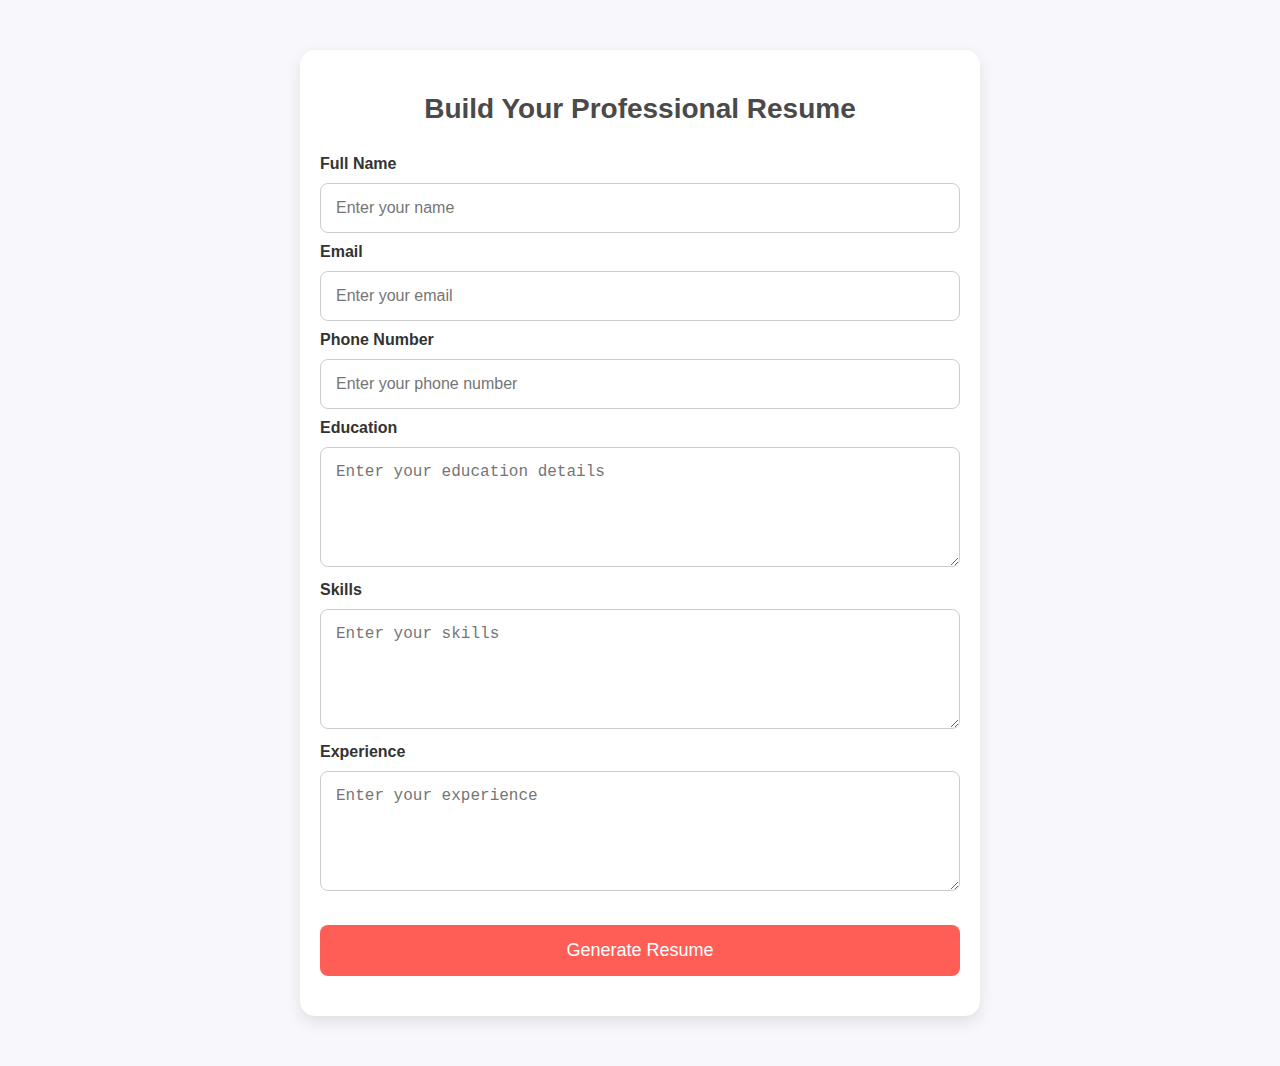
<file: index.html>
<!DOCTYPE html>
<html lang="en">
<head>
    <meta charset="UTF-8">
    <meta name="viewport" content="width=device-width, initial-scale=1.0">
    <title>Resume Builder</title>
    <link rel="stylesheet" href="style.css"> <!-- Link to CSS file -->
</head>
<body>

<div class="container">
    <h2>Build Your Professional Resume</h2>
    <form id="resumeForm">
        <label for="name">Full Name</label>
        <input type="text" id="name" name="name" placeholder="Enter your name" required>

        <label for="email">Email</label>
        <input type="email" id="email" name="email" placeholder="Enter your email" required>

        <label for="phone">Phone Number</label>
        <input type="text" id="phone" name="phone" placeholder="Enter your phone number" required>

        <label for="education">Education</label>
        <textarea id="education" name="education" placeholder="Enter your education details" required></textarea>

        <label for="skills">Skills</label>
        <textarea id="skills" name="skills" placeholder="Enter your skills" required></textarea>

        <label for="experience">Experience</label>
        <textarea id="experience" name="experience" placeholder="Enter your experience" required></textarea>

        <button type="button" onclick="generateResume()">Generate Resume</button>
    </form>
</div>

<script src="script.js"></script> <!-- Link to JavaScript file -->
</body>
</html>
</file>
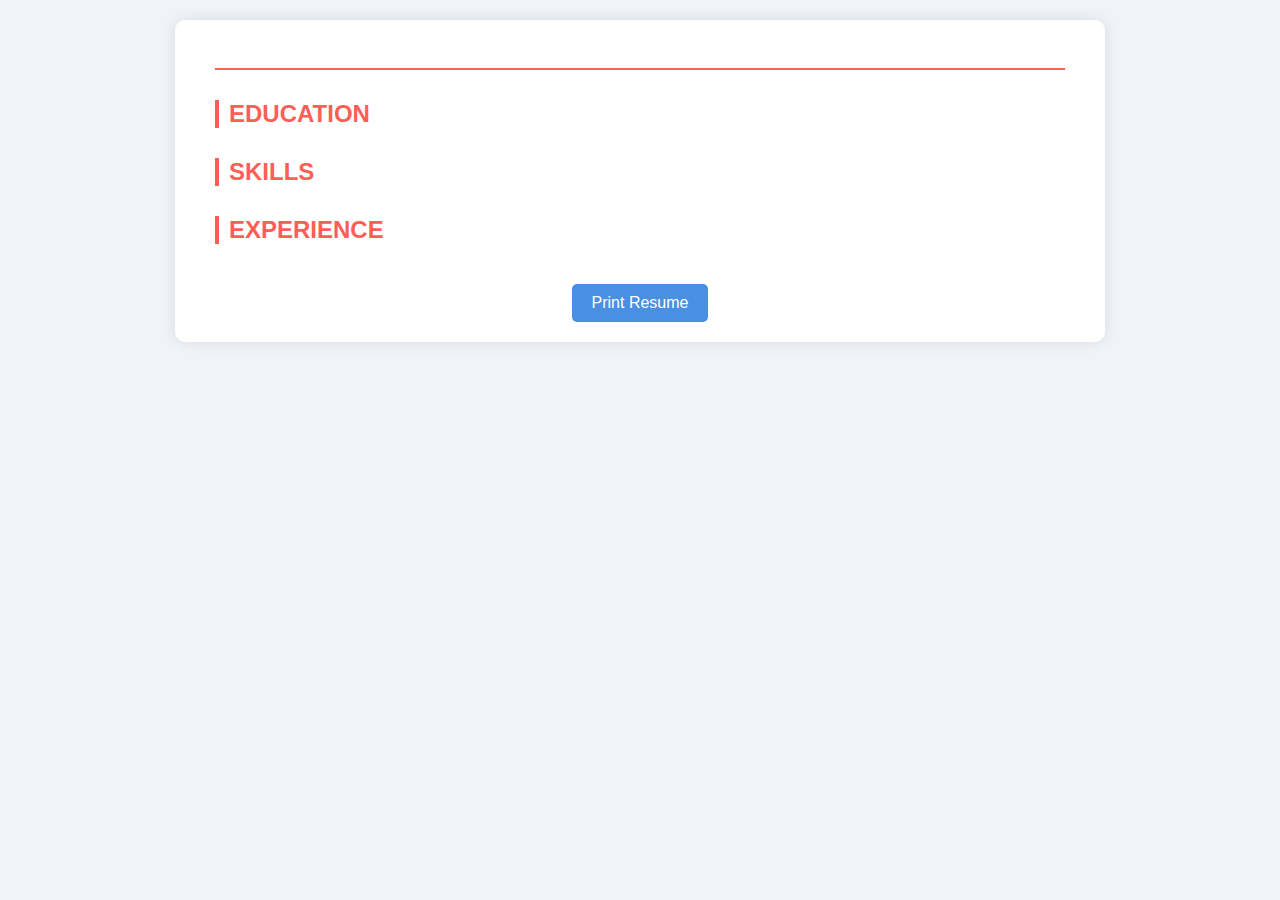
<file: resume.html>
<!DOCTYPE html>
<html lang="en">
<head>
    <meta charset="UTF-8">
    <meta name="viewport" content="width=device-width, initial-scale=1.0">
    <title>Generated Resume</title>
    <link rel="stylesheet" href="resume.css"> <!-- Link to resume-specific CSS -->
</head>
<body>
    <div class="resume-container">
        <header class="resume-header">
            <div class="personal-info">
                <h1 id="name"></h1>
                <p id="email"></p>
                <p id="phone"></p>
            </div>
        </header>

        <section class="resume-section">
            <h2>Education</h2>
            <div id="education" class="section-content"></div>
        </section>

        <section class="resume-section">
            <h2>Skills</h2>
            <div id="skills" class="section-content"></div>
        </section>

        <section class="resume-section">
            <h2>Experience</h2>
            <div id="experience" class="section-content"></div>
        </section>

        <div class="print-btn">
            <button onclick="window.print()">Print Resume</button>
        </div>
    </div>

<script src="script.js"></script>
</body>
</html>
</file>
<file: style.css>
body {
    font-family: 'Roboto', sans-serif;
    background-color: #f7f7fc;
    margin: 0;
    padding: 0;
}

.container {
    width: 50%;
    margin: 50px auto;
    padding: 20px;
    background-color: white;
    box-shadow: 0 6px 15px rgba(0, 0, 0, 0.1);
    border-radius: 15px;
}

h2 {
    text-align: center;
    color: #4A4A4A;
    font-size: 28px;
    margin-bottom: 30px;
}

label {
    font-weight: bold;
    color: #333;
    font-size: 16px;
}

input, textarea {
    width: 100%;
    padding: 15px;
    margin: 10px 0;
    border-radius: 8px;
    border: 1px solid #ccc;
    box-sizing: border-box;
    font-size: 16px;
}

textarea {
    height: 120px;
}

button {
    width: 100%;
    background-color: #ff5e57;
    color: white;
    padding: 15px;
    margin: 20px 0;
    border: none;
    border-radius: 8px;
    font-size: 18px;
    cursor: pointer;
    transition: background-color 0.3s ease;
}

button:hover {
    background-color: #e44d4d;
}
</file>
<file: resume.css>
/* Reset some basic styles */
body, h1, h2, p {
    margin: 0;
    padding: 0;
}

body {
    font-family: 'Arial', sans-serif;
    background-color: #f0f4f8;
    padding: 20px;
}

.resume-container {
    max-width: 850px;
    margin: 0 auto;
    background-color: #fff;
    padding: 20px 40px;
    border-radius: 10px;
    box-shadow: 0 0 15px rgba(0, 0, 0, 0.1);
}

.resume-header {
    border-bottom: 2px solid #ff5e57;
    padding-bottom: 20px;
    margin-bottom: 30px;
}

.resume-header h1 {
    font-size: 32px;
    color: #333;
    margin-bottom: 5px;
    font-weight: 700;
}

.resume-header p {
    font-size: 18px;
    color: #666;
    margin-bottom: 8px;
}

.resume-section {
    margin-bottom: 30px;
}

.resume-section h2 {
    font-size: 24px;
    color: #ff5e57;
    text-transform: uppercase;
    margin-bottom: 15px;
    font-weight: 600;
    border-left: 4px solid #ff5e57;
    padding-left: 10px;
}

.section-content {
    font-size: 16px;
    color: #333;
    line-height: 1.7;
    padding-left: 10px;
    margin-top: 10px;
}

.print-btn {
    text-align: center;
    margin-top: 40px;
}

.print-btn button {
    background-color: #4a90e2;
    color: #fff;
    border: none;
    padding: 10px 20px;
    font-size: 16px;
    cursor: pointer;
    border-radius: 5px;
    transition: background-color 0.3s;
}

.print-btn button:hover {
    background-color: #357abd;
}
</file>
